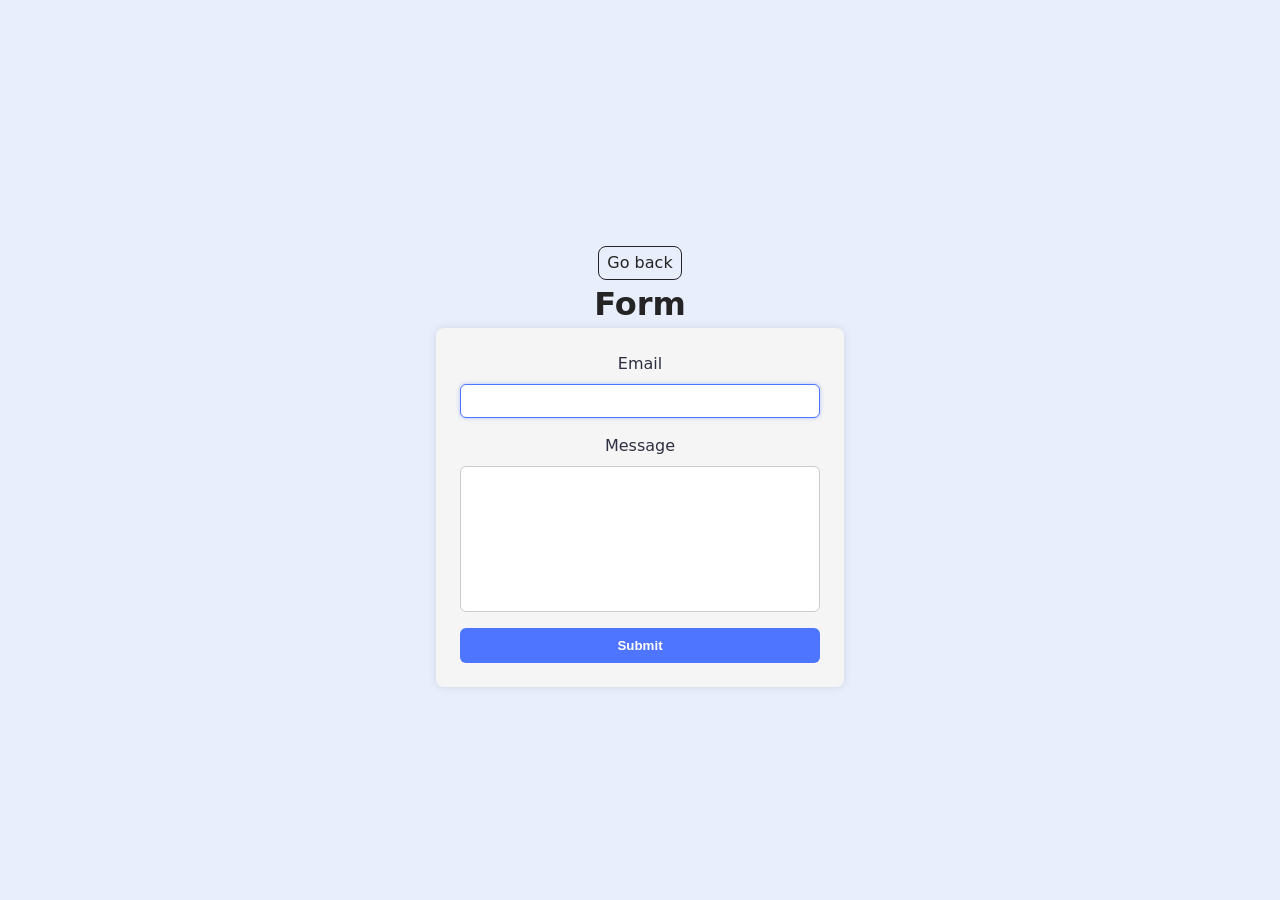
<file: src/2-form.html>
<!DOCTYPE html>
<html lang="en">
  <head>
    <meta charset="UTF-8" />
    <meta http-equiv="X-UA-Compatible" content="IE=edge" />
    <meta name="viewport" content="width=device-width, initial-scale=1.0" />
    <title>Form</title>
    <link rel="stylesheet" href="./css/styles.css" />
  </head>
  <body>
  
    <main>
      <div class="container">
        <a class="back-link" href="./index.html">Go back</a>
        <h1 class="main-title">Form</h1>
        <form class="feedback-form" autocomplete="off">
  <label>
    Email
    <input type="email" name="email" autofocus />
  </label>
  <label>
    Message
    <textarea name="message" rows="8"></textarea>
  </label>
  <button type="submit">Submit</button>
</form>

      </div>
    </main>

    <script type="module" src="./js/2-form.js"></script>
  </body>
</html>
</file>
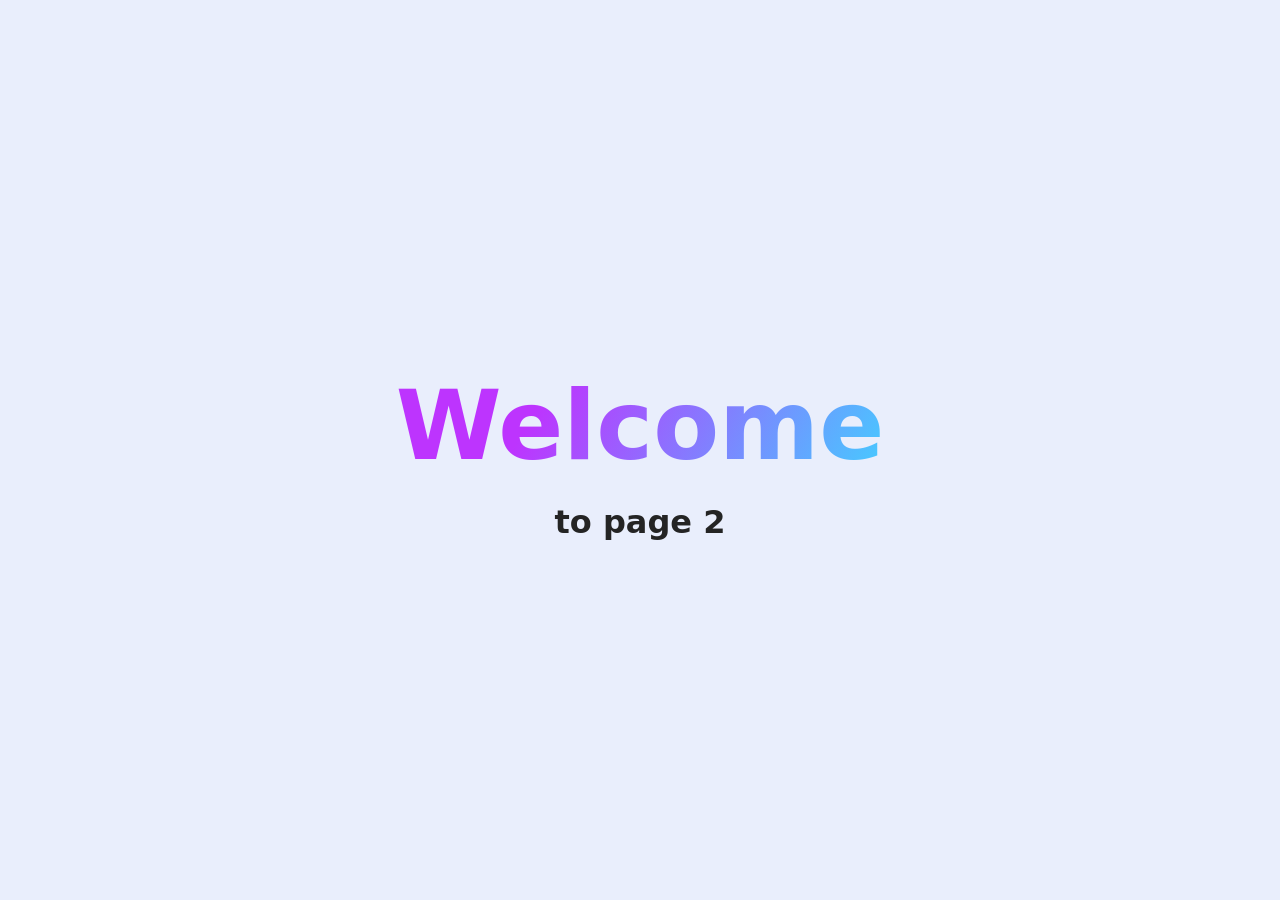
<file: src/page-2.html>
<!DOCTYPE html>
<html lang="en">
  <head>
    <meta charset="UTF-8" />
    <meta http-equiv="X-UA-Compatible" content="IE=edge" />
    <meta name="viewport" content="width=device-width, initial-scale=1.0" />
    <title>Page 2</title>
    <link rel="stylesheet" href="./css/styles.css" />
  </head>
  <body>
    <load
      src="./partials/header.html"
      icon-path="./img/sprite.svg#logo"
      highlight-act="active"
    />

    <main>
      <div class="container">
        <h1 class="main-title">
          <span class="main-title-gradient">Welcome</span> to page 2
        </h1>
        <load src="./partials/back-link.html" />
      </div>
    </main>

    <load src="./partials/footer.html" />
  </body>
</html>
</file>
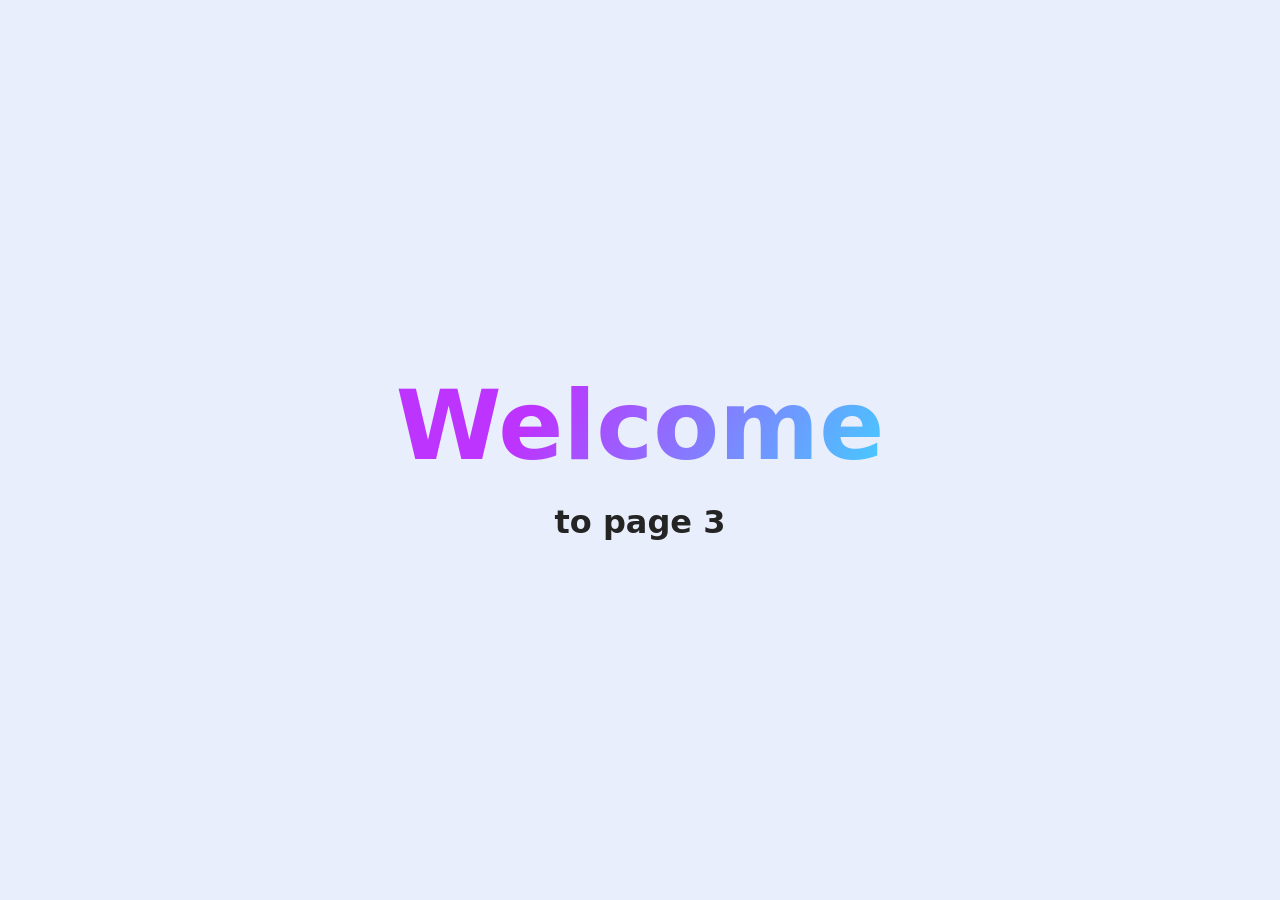
<file: src/page-3.html>
<!DOCTYPE html>
<html lang="en">
  <head>
    <meta charset="UTF-8" />
    <meta http-equiv="X-UA-Compatible" content="IE=edge" />
    <meta name="viewport" content="width=device-width, initial-scale=1.0" />
    <title>Page 3</title>
    <link rel="stylesheet" href="./css/styles.css" />
  </head>
  <body>
    <load
      src="./partials/header.html"
      icon-path="./img/sprite.svg#logo"
      highlight-curr="active"
    />

    <main>
      <div class="container">
        <h1 class="main-title">
          <span class="main-title-gradient">Welcome</span> to page 3
        </h1>
        <load src="./partials/back-link.html" />
      </div>
    </main>

    <load src="./partials/footer.html" />
  </body>
</html>
</file>
<file: src/css/styles.css>
/**
  |============================
  | include css partials with
  | default @import url()
  |============================
*/
/* Common styles */
@import url('./reset.css');
@import url('./base.css');
@import url('./container.css');
@import url('./animations.css');

/* Sections style */
@import url('./header.css');
@import url('./vite-promo.css');
@import url('./badges.css');
@import url('./back-link.css');
@import url('./footer.css');



.gallery {
  display: grid;
  gap: 20px;
  list-style: none;
  padding: 0;
  margin: 0 auto;
  max-width: 1200px;
}


.gallery-item {
  overflow: hidden;
  border-radius: 8px;
  box-shadow: 0 2px 10px rgba(0,0,0,0.1);
}


.gallery-link {
  display: block;
  text-decoration: none;
}


.gallery-image {
  width: 100%;
  height: 240px;
  object-fit: cover;
  display: block;
  transition: transform 0.3s ease, opacity 0.3s ease;
}


.gallery-image:hover {
  transform: scale(1.05);
  opacity: 0.9;
}



/* Мобільна версія (до 767px) */
@media (max-width: 767px) {
  .gallery {
    grid-template-columns: 1fr; /* 1 фото в ряд */
  }
}

/* Планшет (768px – 1023px) */
@media (min-width: 768px) and (max-width: 1023px) {
  .gallery {
    grid-template-columns: repeat(2, 1fr); /* 2 фото в ряд */
  }
}

/* Десктоп (від 1024px і більше) */
@media (min-width: 1024px) {
  .gallery {
    grid-template-columns: repeat(3, 1fr); /* 3 фото в ряд */
  }
}


.feedback-form {
  display: flex;
  flex-direction: column;
  gap: 16px;
  width: 360px;
  margin: 0 auto;
  padding: 24px;
  border-radius: 8px;
  background-color: #f5f5f5;
  box-shadow: 0 0 10px rgba(0, 0, 0, 0.1);
}

.feedback-form label {
  display: flex;
  flex-direction: column;
  font-weight: 500;
  font-size: 16px;
  color: #2e2f42;
}

.feedback-form input,
.feedback-form textarea {
  margin-top: 8px;
  padding: 8px 12px;
  font-size: 14px;
  border: 1px solid #ccc;
  border-radius: 6px;
  font-family: inherit;
  resize: none;
  transition: border-color 0.3s ease;
}

.feedback-form input:focus,
.feedback-form textarea:focus {
  outline: none;
  border-color: #4e75ff;
  box-shadow: 0 0 4px rgba(78, 117, 255, 0.4);
}

.feedback-form button {
  padding: 10px 20px;
  background-color: #4e75ff;
  color: white;
  font-weight: 600;
  border: none;
  border-radius: 6px;
  cursor: pointer;
  transition: background-color 0.3s ease, transform 0.2s ease;
}

.feedback-form button:hover {
  background-color: #6c8cff;
  transform: scale(1.02);
}

main {
  display: flex;
  justify-content: center;
  align-items: center;
  min-height: 100vh;
  background-color: #e9eefc;
}
</file>
